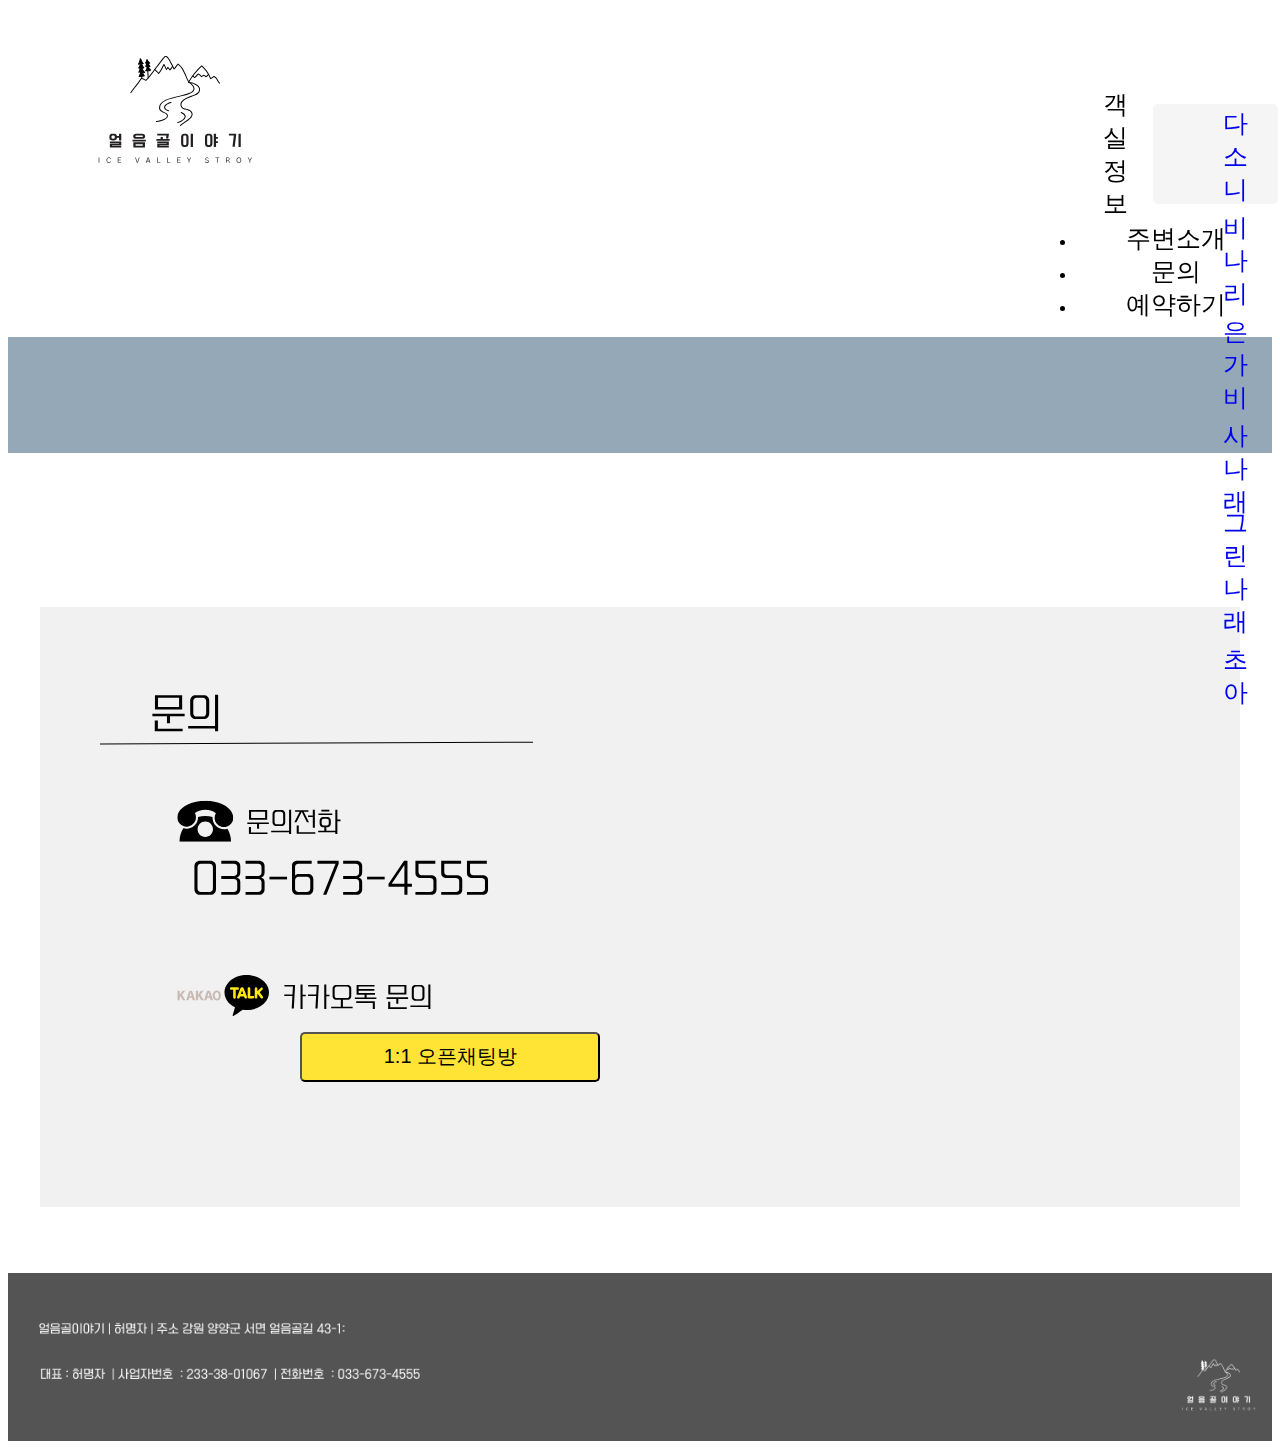
<file: templates/ask.html>
<!DOCTYPE html>
<html lang="en">
  <head>
    <meta charset="UTF-8" />
    <meta name="viewport" content="width=device-width, initial-scale=1.0" />
    <title>얼음골이야기</title>
    <link rel="stylesheet" href="../static/css/sub.css" />
    <link rel="stylesheet" href="../static/css/ask.css" />

    <link rel="stylesheet" href="../static/css/mediaquery_sub.css" />
    <link
      href="https://cdn.jsdelivr.net/npm/bootstrap@5.1.0/dist/css/bootstrap.min.css"
      rel="stylesheet"
      integrity="sha384-KyZXEAg3QhqLMpG8r+8fhAXLRk2vvoC2f3B09zVXn8CA5QIVfZOJ3BCsw2P0p/We"
      crossorigin="anonymous"
    />

    <!-- JavaScript CDN 링크 -->
    <script
      src="https://cdn.jsdelivr.net/npm/bootstrap@5.1.0/dist/js/bootstrap.bundle.min.js"
      integrity="sha384-U1DAWAznBHeqEIlVSCgzq+c9gqGAJn5c/t99JyeKa9xxaYpSvHU5awsuZVVFIhvj"
      crossorigin="anonymous"
    ></script>
    <script src="https://code.jquery.com/jquery-3.4.1.js"></script>
  </head>
  <body>
    <div id="hd" class="hd" style="z-index: 1000">
      <div id="logo">
        <a href="../index.html">
          <img src="../static/img/logo_black.svg" alt="얼음골이야기" />
        </a>
      </div>
      <div class="menu_bar">
        <nav
          class="bar navbar navbar-expand-sm navbar-dark"
          aria-label="Third navbar example"
        >
          <div class="area container-fluid">
            <div class="collapse navbar-collapse" id="navbarsExample03">
              <ul class="navbar-nav me-auto mb-2 mb-sm-0">
                <li class="sub nav-item dropdown">
                  <a
                    class="menu nav-link dropdown-toggle"
                    href="#"
                    data-bs-toggle="dropdown"
                    aria-expanded="false"
                    >객실정보</a
                  >
                  <ul class="dropdown-menu">
                    <li class="dropdown">
                      <a class="dropdown-item" href="./introduction1.html"
                        >다소니</a
                      >
                    </li>
                    <li class="dropdown">
                      <a class="dropdown-item" href="./introduction2.html"
                        >비나리</a
                      >
                    </li>
                    <li class="dropdown">
                      <a class="dropdown-item" href="./introduction3.html"
                        >은가비</a
                      >
                    </li>
                    <li class="dropdown">
                      <a class="dropdown-item" href="./introduction4.html"
                        >사나래</a
                      >
                    </li>
                    <li class="dropdown">
                      <a class="dropdown-item" href="./introduction5.html"
                        >그린나래</a
                      >
                    </li>
                    <li class="dropdown">
                      <a class="dropdown-item" href="./introduction6.html"
                        >초아</a
                      >
                    </li>
                  </ul>
                </li>
                <li class="sub nav-item">
                  <a class="menu nav-link" href="../templates/surrounding.html"
                    >주변소개</a
                  >
                </li>
                <li class="sub nav-item">
                  <a class="menu nav-link" href="../templates/ask.html">문의</a>
                </li>
                <li class="sub nav-item">
                  <a
                    class="menu nav-link"
                    aria-current="page"
                    href="../templates/reservation.html"
                    >예약하기</a
                  >
                </li>
              </ul>
            </div>
          </div>
        </nav>
      </div>
      <!-- 햄버거 버튼 -->
      <li class="ham-btn" style="float: right">
        <a class="menu-trigger" href="#">
          <span></span>
          <span></span>
          <span></span>
        </a>
      </li>
    </div>
    <div id="wrapper">
      <div id="container_wr">
        <div class="title">
          <img
            style="margin: 0; width: 100%"
            src="../static/img/title_ask.svg"
            alt=""
          />
        </div>
        <div class="ask">
          <img style="margin: 0" src="../static/img/ask.svg" alt="" />
          <button
            class="btn"
            onclick="window.location.href='http://pf.kakao.com/_VZxmIG/chat'"
          >
            1:1 오픈채팅방
          </button>
        </div>
      </div>
    </div>
    <div class="ham-con">
      <div id="ham-menu-wrap">
        <div class="ham-menu mt-5">
          <ul class="ham-top-menu">
            <li class="drop">
              <a href="#">객실정보<i class="bi bi-caret-down-fill"></i></a>
              <ul class="ham-sub-menu">
                <li class="dropdown">
                  <a class="dropdown-item" href="./introduction1.html"
                    >다소니</a
                  >
                </li>
                <li class="dropdown">
                  <a class="dropdown-item" href="./introduction2.html"
                    >비나리</a
                  >
                </li>
                <li class="dropdown">
                  <a class="dropdown-item" href="./introduction3.html"
                    >은가비</a
                  >
                </li>
                <li class="dropdown">
                  <a class="dropdown-item" href="./introduction4.html"
                    >사나래</a
                  >
                </li>
                <li class="dropdown">
                  <a class="dropdown-item" href="./introduction5.html"
                    >그린나래</a
                  >
                </li>
                <li class="dropdown">
                  <a class="dropdown-item" href="./introduction6.html">초아</a>
                </li>
              </ul>
            </li>
            <li><a href="../templates/surrounding.html">주변소개</a></li>
            <li><a href="../templates/ask.html">문의</a></li>
            <li><a href="../templates/reservation.html">예약하기</a></li>
          </ul>
        </div>
      </div>
    </div>

    <script src="../static/js/main.js"></script>
    <script src="../static/js/ask.js"></script>
  </body>
  <footer>
    <img style="margin: 0; width: 100%" src="../static/img/foot.png" alt="" />
  </footer>
</html>
</file>
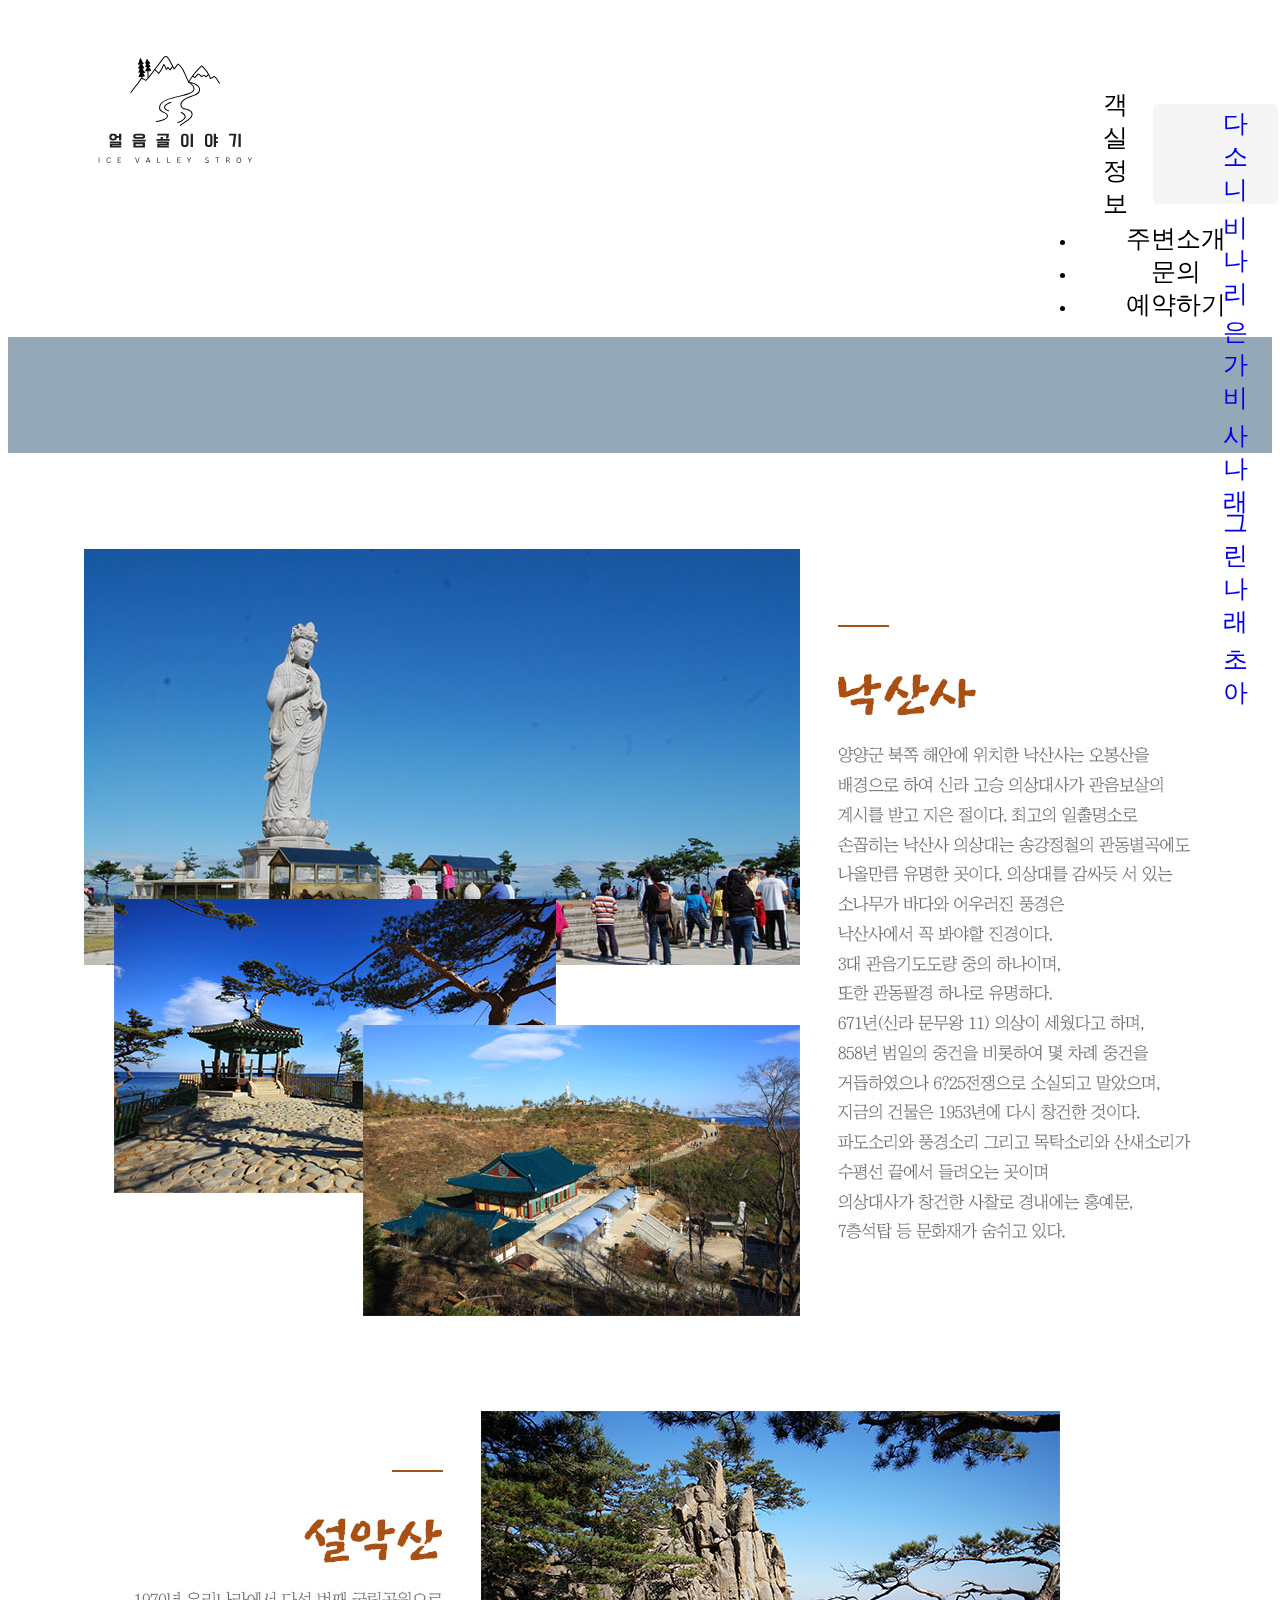
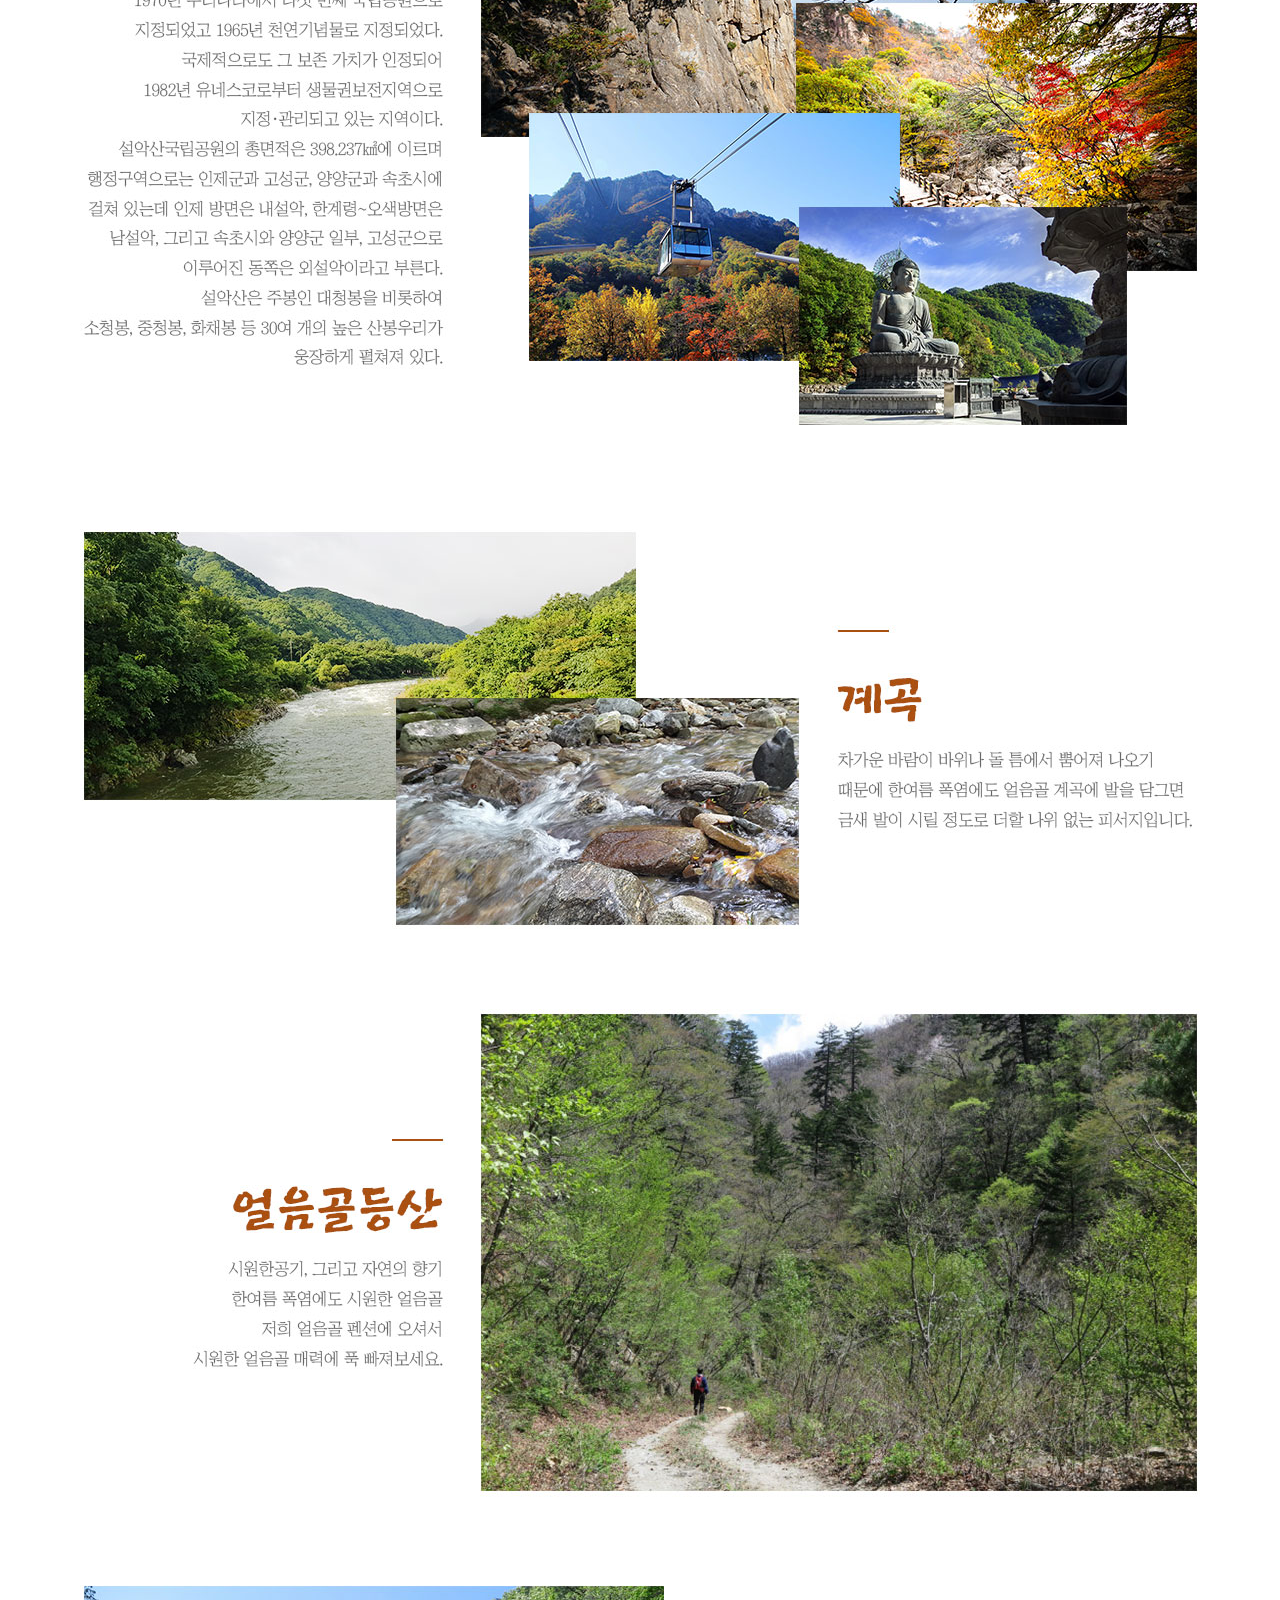
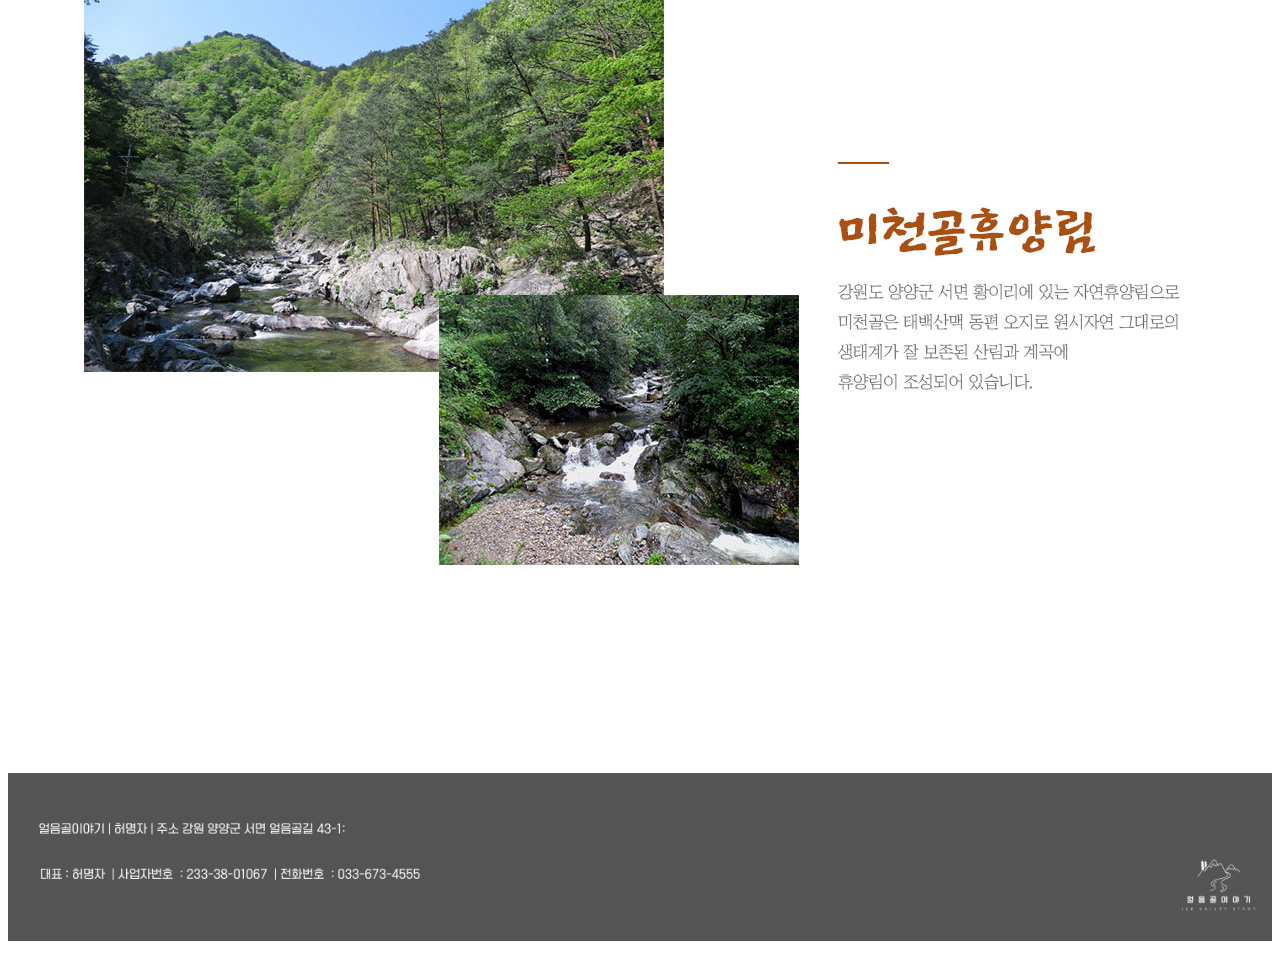
<file: templates/surrounding.html>
<!DOCTYPE html>
<html lang="en">
  <head>
    <meta charset="UTF-8" />
    <meta name="viewport" content="width=device-width, initial-scale=1.0" />
    <title>얼음골이야기</title>
    <link rel="stylesheet" href="../static/css/sub.css" />
    <link rel="stylesheet" href="../static/css/mediaquery_sub.css" />

    <link
      href="https://cdn.jsdelivr.net/npm/bootstrap@5.1.0/dist/css/bootstrap.min.css"
      rel="stylesheet"
      integrity="sha384-KyZXEAg3QhqLMpG8r+8fhAXLRk2vvoC2f3B09zVXn8CA5QIVfZOJ3BCsw2P0p/We"
      crossorigin="anonymous"
    />

    <!-- JavaScript CDN 링크 -->
    <script
      src="https://cdn.jsdelivr.net/npm/bootstrap@5.1.0/dist/js/bootstrap.bundle.min.js"
      integrity="sha384-U1DAWAznBHeqEIlVSCgzq+c9gqGAJn5c/t99JyeKa9xxaYpSvHU5awsuZVVFIhvj"
      crossorigin="anonymous"
    ></script>
    <script src="https://code.jquery.com/jquery-3.4.1.js"></script>
  </head>
  <body>
    <div id="hd" class="hd" style="z-index: 1000">
      <div id="logo">
        <a href="../index.html">
          <img src="../static/img/logo_black.svg" alt="얼음골이야기" />
        </a>
      </div>
      <div class="menu_bar">
        <nav
          class="bar navbar navbar-expand-sm navbar-dark"
          aria-label="Third navbar example"
        >
          <div class="area container-fluid">
            <div class="collapse navbar-collapse" id="navbarsExample03">
              <ul class="navbar-nav me-auto mb-2 mb-sm-0">
                <li class="sub nav-item dropdown">
                  <a
                    class="menu nav-link dropdown-toggle"
                    href="#"
                    data-bs-toggle="dropdown"
                    aria-expanded="false"
                    >객실정보</a
                  >
                  <ul class="dropdown-menu">
                    <li class="dropdown">
                      <a class="dropdown-item" href="./introduction1.html"
                        >다소니</a
                      >
                    </li>
                    <li class="dropdown">
                      <a class="dropdown-item" href="./introduction2.html"
                        >비나리</a
                      >
                    </li>
                    <li class="dropdown">
                      <a class="dropdown-item" href="./introduction3.html"
                        >은가비</a
                      >
                    </li>
                    <li class="dropdown">
                      <a class="dropdown-item" href="./introduction4.html"
                        >사나래</a
                      >
                    </li>
                    <li class="dropdown">
                      <a class="dropdown-item" href="./introduction5.html"
                        >그린나래</a
                      >
                    </li>
                    <li class="dropdown">
                      <a class="dropdown-item" href="./introduction6.html"
                        >초아</a
                      >
                    </li>
                  </ul>
                </li>
                <li class="sub nav-item">
                  <a class="menu nav-link" href="../templates/surrounding.html"
                    >주변소개</a
                  >
                </li>
                <li class="sub nav-item">
                  <a class="menu nav-link" href="../templates/ask.html">문의</a>
                </li>
                <li class="sub nav-item">
                  <a
                    class="menu nav-link"
                    aria-current="page"
                    href="../templates/reservation.html"
                    >예약하기</a
                  >
                </li>
              </ul>
            </div>
          </div>
        </nav>
      </div>
      <!-- 햄버거 버튼 -->
      <li class="ham-btn" style="float: right">
        <a class="menu-trigger" href="#">
          <span></span>
          <span></span>
          <span></span>
        </a>
      </li>
    </div>
    <div id="wrapper">
      <div id="container_wr">
        <div class="title">
          <img
            style="margin: 0; width: 100%"
            src="../static/img/title_sur.svg"
            alt=""
          />
        </div>
        <div class="surrounding">
          <img src="../static/img/surrounding.jpg" alt="" />
        </div>
      </div>
    </div>
    <div class="ham-con">
      <div id="ham-menu-wrap">
        <div class="ham-menu mt-5">
          <ul class="ham-top-menu">
            <li class="drop">
              <a href="#">객실정보<i class="bi bi-caret-down-fill"></i></a>
              <ul class="ham-sub-menu">
                <li class="dropdown">
                  <a class="dropdown-item" href="./introduction1.html"
                    >다소니</a
                  >
                </li>
                <li class="dropdown">
                  <a class="dropdown-item" href="./introduction2.html"
                    >비나리</a
                  >
                </li>
                <li class="dropdown">
                  <a class="dropdown-item" href="./introduction3.html"
                    >은가비</a
                  >
                </li>
                <li class="dropdown">
                  <a class="dropdown-item" href="./introduction4.html"
                    >사나래</a
                  >
                </li>
                <li class="dropdown">
                  <a class="dropdown-item" href="./introduction5.html"
                    >그린나래</a
                  >
                </li>
                <li class="dropdown">
                  <a class="dropdown-item" href="./introduction6.html">초아</a>
                </li>
              </ul>
            </li>
            <li><a href="../templates/surrounding.html">주변소개</a></li>
            <li><a href="../templates/ask.html">문의</a></li>
            <li><a href="../templates/reservation.html">예약하기</a></li>
          </ul>
        </div>
      </div>
    </div>
    <script src="../static/js/main.js"></script>
    <script src="../static/js/sur.js"></script>
  </body>
  <footer>
    <img style="margin: 0; width: 100%" src="../static/img/foot.png" alt="" />
  </footer>
</html>
</file>
<file: static/css/sub.css>
@media (min-width:576px)
{

  a
  {
    display: inline-block;
    text-decoration-line: none;
    transition:0.3s;
    padding:0 25px;
  }
  
  ul ol
  {
    margin: 0;
    padding: 0;
    list-style:none;
  }
  .header{
    height:70px;
    border-bottom:1px solid rgb(222, 226, 230);
  }
  
  #hd #wrapper
  {
    min-width:1250px;
  }
  /* hd  */
  
  #hd
  {
    position:fixed;
    left:0;
    top:0;
    width:100%;
    padding: 40px 0px 0px;
    background-color: white;
  }
  
  #logo
  {
    float: left;
    margin-top: -20px;
    /* width:11%;
    transition: 0.5s; */
  }
  #logo img
  {
    width:300px;
    height:auto;
  }
  #ice_bar
  {
    /* float:right; */
    position: relative;
    margin-top: 1em;
  }
  #ice_bar .ice_wrap
  {
    margin:0 auto;
    position: relative;
  }
  #ice_ul
  {
    padding: 0;
    zoom:1;
  }
  #ice_bar .ice_li a
  {
    float:left;
    line-height: 33px;
    position: relative;
    transition:0.3s;
    color: white;
  }
  
  /* wrapper */
  #container_wr
  {
    margin:0 auto;
    height:100%;
    zoom:1;
  }
  .direction
  {
    position: relative;
  }
  .map
  {
    position: absolute;
    top:60%;
    left:33%;
    transform: translate(-50%,-50%);
  }
  
  .background2
  {
      position: relative;
      width: auto;
      height: 700px;
  }
  .background2 img
  {
      display: flex;
      justify-content: center;
      position: absolute;
      top: 50%;
      left: 50%;
      transform: translate(-50%, -50%);
  }
  
  .foot
  {
    width: 100%;
    height: 200px;
    background-color: white;
  }
  
  
  /* menu bar */
  .bar
  {
    margin-top: 30px;
    background-color: white;
  }
  .menu
  {
    color: black !important;
    font-size: 25px;
  }
  .area
  {
    float: right !important;
    /* width:500px; */
  }
  .sub
  {
    text-align: center;
    width:200px;
  }
  
  .dropdown-menu
  {
    color:black !important;
  }
  .dropdown
  {
    float:left !important;
    /* position: relative; */
  }
  
  /* wrapper */
  .title
  {
      margin-top: 200px;
      width:100%;
  }
  
  .surrounding
  {
    display: flex;
    justify-content: center;
  }
  .dropdown-menu
  {
    width: 700px !important;
    font-size: 25px !important;
    background-color: whitesmoke !important;
    height:100px;
    border-radius: 5px !important;
    
  }
 
  .dropdown
  {
    height:100% !important;
    display: flex;
    align-items:center;
    padding:2px;
  }

  .ham-btn
  {
    visibility: hidden;
  }
  .ham-con
  {
    visibility: hidden;
  }
}
</file>
<file: static/css/ask.css>
@media(min-width:576px)
{
    .ask
    {
        position: relative;
        top: 50%;
        margin-top:200px;
        width: auto;
        height: 500px;
    }
    .ask img
    {
        display: flex;
        justify-content: center;
        position: absolute;
        top: 50%;
        left: 50%;
        transform: translate(-50%, -50%);
    }
    .ask button
    {
        position: absolute;
        bottom: 10%;
        left: 35%;
        transform: translate(-50%, -50%);
        background-color: rgb(255, 228, 53);
        width:300px;
        height:50px;
        font-size: 20px;
        border-radius: 5px;
    }
    
}
@media(max-width:576px)
{
    .ask
    {
        position: relative;
        width: auto;
        height: 200px;
    }
    .ask img
    {
        display: flex;
        justify-content: center;
        width: 100%;
        height: 200px;
        /* position: absolute;
        top: 50%;
        left: 50%;
        transform: translate(-50%, -50%); */
    }
    .ask button
    {
        height: 25px;
        position: absolute;
        top: 80%;
        left: 25%;
        transform: translate(-50%, -50%);
        background-color: rgb(255, 228, 53);
        font-size: 10px;
        border-radius: 5px;
    }
}
</file>
<file: static/css/mediaquery_sub.css>
@media(max-width:576px)
{
    li
    {
        list-style-type: none;
    }
    #hd
    {
        position:fixed;
        left:0;
        top:0;
        width:100%;
        padding: 2px 0px 0px;
        background-color: white;
    }
    .menu_bar
    {
        display:none;
    }
    #logo img
    {
        width:100%;
        height: auto;
    }
    #logo
    {
        float: left;
        width:40%;
        height: 100%;
    }
    /* wrapper */
      #container_wr
      {
        margin:0 auto;
        height:100%;
        zoom:1;
      }
      .background img
      {
          margin:24% 0 0;
      }
      .background2
      {
          position: relative;
          width: auto;
          height: 300px;
      }
      .background2 img
      {
          width: 100%;
          height: auto;
      }
      .direction
      {
          position: relative;
      }
      .direction img 
      {
        height:auto;
      }
      .map
      {
          position: absolute;
          top:45%;
          left:50%;
          transform: translate(-50%,-50%);
      }
      .map_web
      {
        width:300px;
      }
 

    /* hamburger bar */
    .ham-btn
    {
      margin-top:5%;
      /* margin-right:10%; */
    }
    
    .ham-con .bi-search{
      width:50px;
      font-size:25px;
      line-height: 35px;
      text-align:center;
      color: #777;
      background-color: whitesmoke;
      padding: 5px;
      border:1px solid #444;
      border-left:0px;
      
    }
    
    .ham-con .bi-caret-up-fill, .ham-con .bi-caret-down-fill{
        color:#444;
    }
    
    /* 햄버거 버튼  스타일*/
    .menu-trigger {
      margin: 10px 25px;
    }
    
    .menu-trigger:hover span:nth-of-type(1) {
      background-color: black;
    }
    
    .menu-trigger:hover span:nth-of-type(2) {
      background-color: black;
    }
    
    .menu-trigger:hover span:nth-of-type(3) {
      background-color: black;
    }
    
    .menu-trigger,
    .menu-trigger span {
      display: inline-block;
      transition: all .4s;
      box-sizing: border-box;
    }
    
    .menu-trigger {
      position: relative;
      width: 30px;
      height: 25px;
    }
    
    .menu-trigger span {
      position: absolute;
      left: 0;
      width: 100%;
      height: 4px;
      background-color: black;
      border-radius: 4px;
    }
    
    .menu-trigger span:nth-of-type(1) {
      top: 0;
    }
    
    .menu-trigger span:nth-of-type(2) {
      top: 11px;
    }
    
    .menu-trigger span:nth-of-type(3) {
      bottom: 0;
    }
    
    /* 햄버거 버튼 이벤트 */
    .menu-trigger.active-1 span:nth-of-type(1) {
      -webkit-transform: translateY (10px) rotate (-45deg);
      transform: translateY(10px) rotate(-45deg);
    }
    
    .menu-trigger.active-1 span:nth-of-type(2) {
      opacity: 0;
    }
    
    .menu-trigger.active-1 span:nth-of-type(3) {
      -webkit-transform: translateY(-10px) rotate(45deg);
      transform: translateY(-10px) rotate(45deg);
    }
    
      /* 햄버거 메뉴 디자인 */
    .ham-con{
      width: 30%;
      height: 1000px;
      background-color: rgba(224, 224, 224, 0.8);
      position: fixed;
      top:70px;
      right:-20%;
      color:#505050;
      z-index: 99;
      opacity: 0;
    }
    
    .search-con{
      width: 100%;
      height: 50px;
      position: relative;
      top: 50px;
      margin-bottom: 80px;
      overflow: hidden;
    }
    
    .search-con input{
      width: 70%;
      height: 100%;
      float: left;
      line-height: 50px;
      border:1px solid black;
    }

    .ham-menu> ul> li> ul
    {
        display:none;
    }
    .drop:hover> ul
    {
        display: block;
    }
 
    .ham-menu>ul>li 
    {
        display: block;
    }
    .ham-menu ul {
      width: 100%;
      margin: 0;
      padding: 0;
    }
    
    .ham-menu ul.ham-top-menu li {
      position: relative;
      float: left;
      width: 100%;
      list-style-type: none;
      font-size: 18px;
    }
    
    .ham-menu ul.ham-top-menu li a {
      display: block;
      width: 100%;
      height: 100%;
      line-height: 50px;
      text-indent: 20px;
      color: #000;
      background-color: #fff;
      text-decoration: none;
    }
    
    .ham-menu ul.ham-top-menu li a:hover {
      background: #eee;
    }
    
    .ham-menu ul.ham-top-menu li .ham-sub-menu a {
      position: relative;
      float: left;
      display: block;
      width: 100%;
      z-index: 99;
      background: #F7F7F7;
    }
    
    .ham-menu ul.ham-top-menu li .ham-sub-menu a:hover {
      background: #444;
      color: #fff;
    }
    
    /* wrapper */
    .title
    {
        margin-top: 22%;
        /* width:150%; */
        /* height: 80px; */
    }
    
    .surrounding
    {
        display: flex;
        justify-content: center;
    }
    .surrounding img 
    {
        width:100%;
    }
    #wrapper
    {
      width: 100%;
    }
 
    .menu-bar {
      background-color: #fff;
      color: black;
      padding: 10px;
      cursor: pointer;
      font-size: 17px;
      border-color: #000;
    }

    
    .toggle-menu {
      display: none;
      background-color: #f5f5f5;
      color: #333;
    }
    .toggle-menu ul
    {
      width: 100%;
    }
    .menu-bar a
    {
      text-decoration: none;
      color:black;
    }
    /* footer
    {
      position: absolute;
      bottom: 0;
    } */
}
</file>
